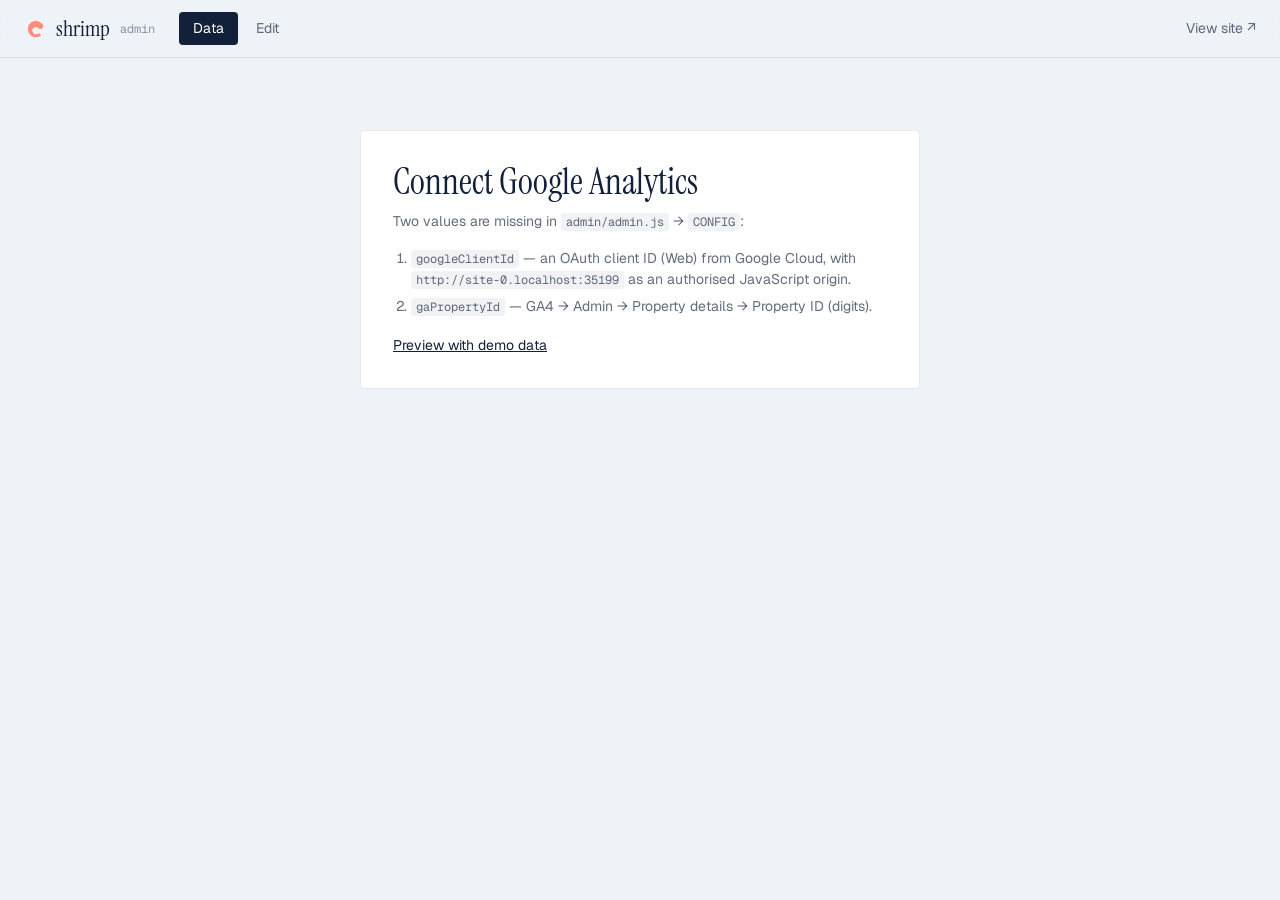
<file: admin/index.html>
<!doctype html>
<html lang="en">
<head>
  <meta charset="utf-8" />
  <meta name="viewport" content="width=device-width, initial-scale=1" />
  <meta name="robots" content="noindex, nofollow" />
  <title>shrimp · admin</title>
  <link rel="icon" href="data:image/svg+xml,%3Csvg xmlns='http://www.w3.org/2000/svg' viewBox='0 0 100 100'%3E%3Cpath d='M76,28.1 A34 34 0 1 0 68,78.8 A6.8 6.8 0 0 0 57.9,69.7 A15 15 0 1 1 61.5,47.4 A12.1 12.1 0 0 0 76,28.1 Z' fill='%23ff8c78'/%3E%3C/svg%3E" />
  <link rel="preconnect" href="https://fonts.googleapis.com" />
  <link rel="preconnect" href="https://fonts.gstatic.com" crossorigin />
  <link href="https://fonts.googleapis.com/css2?family=Instrument+Serif:ital@0;1&family=Geist:wght@400;500&family=Geist+Mono:wght@400;500&display=swap" rel="stylesheet" />
  <link rel="stylesheet" href="admin.css?v=1" />
</head>
<body>
  <header class="top">
    <a class="logo" href="../">
      <svg viewBox="0 0 100 100" width="24" height="24"><path d="M76,28.1 A34 34 0 1 0 68,78.8 A6.8 6.8 0 0 0 57.9,69.7 A15 15 0 1 1 61.5,47.4 A12.1 12.1 0 0 0 76,28.1 Z" fill="#ff8c78" /></svg>
      shrimp <span>admin</span>
    </a>
    <nav class="tabs" role="tablist">
      <button role="tab" data-tab="data" aria-selected="true">Data</button>
      <button role="tab" data-tab="edit" aria-selected="false">Edit</button>
    </nav>
    <div class="top-right">
      <span class="demo-badge" id="demo-badge" hidden>demo mode</span>
      <a href="../" target="_blank" rel="noopener">View site ↗</a>
    </div>
  </header>

  <main>
    <!-- ================= data ================= -->
    <section class="panel" id="panel-data">
      <div class="gate" id="data-gate" hidden></div>

      <div id="data-body" hidden>
        <div class="toolbar">
          <div class="seg" id="range" role="group" aria-label="Date range">
            <button data-range="7">7 days</button>
            <button data-range="28" class="on">28 days</button>
            <button data-range="90">90 days</button>
          </div>
          <button class="ghost" id="refresh">Refresh</button>
          <span class="muted" id="updated"></span>
        </div>

        <div class="live" id="live"></div>

        <div class="kpis" id="kpis"></div>

        <div class="grid">
          <article class="box span-2">
            <h3>Visitors per day</h3>
            <div id="trend" class="chart"></div>
          </article>
          <article class="box">
            <h3>Cities</h3>
            <div id="cities"></div>
          </article>
          <article class="box">
            <h3>Where they came from</h3>
            <div id="sources"></div>
          </article>
          <article class="box">
            <h3>Devices</h3>
            <div id="devices"></div>
          </article>
          <article class="box">
            <h3>Browsers</h3>
            <div id="browsers"></div>
          </article>
          <article class="box span-2">
            <h3>Recent visits</h3>
            <div id="recent"></div>
          </article>
          <article class="box span-2 clarity">
            <div>
              <h3>Microsoft Clarity</h3>
              <p class="muted">Session replays (mouse, scroll, clicks) and heatmaps live in Clarity.</p>
            </div>
            <div class="btns" id="clarity-links"></div>
          </article>
        </div>

        <label class="exclude">
          <input type="checkbox" id="exclude-me" />
          Don't track my own visits on this device
        </label>
      </div>
    </section>

    <!-- ================= edit ================= -->
    <section class="panel" id="panel-edit" hidden>
      <div class="gate" id="edit-gate" hidden></div>
      <form id="editor" hidden autocomplete="off"></form>
      <div class="savebar" id="savebar" hidden>
        <span id="save-state">No unsaved changes</span>
        <button type="button" class="ghost" id="revert">Discard changes</button>
        <button type="button" id="save">Save &amp; publish</button>
      </div>
    </section>
  </main>

  <div class="tip" id="tip" role="tooltip" hidden></div>

  <script src="https://accounts.google.com/gsi/client" async defer></script>
  <script src="admin.js?v=2"></script>
</body>
</html>
</file>
<file: admin/admin.css>
/* =========================================================
   shrimp admin — same type & palette as the site, no grain
   ========================================================= */
:root {
  --serif: "Instrument Serif", "Times New Roman", serif;
  --sans: "Geist", ui-sans-serif, system-ui, sans-serif;
  --mono: "Geist Mono", ui-monospace, monospace;

  --bg: #eef3f7;
  --surface: #ffffff;
  --ink: #13203a;
  --ink-2: rgba(19, 32, 58, .66);
  --ink-3: rgba(19, 32, 58, .45);
  --line: rgba(19, 32, 58, .1);
  --track: rgba(19, 32, 58, .06);
  --data: #3a679d;          /* the one data colour: site blue */
  --data-soft: rgba(58, 103, 157, .14);
  --shrimp: #ee6a5c;
  --good: #2f7d5b;
  --bad: #c2453b;
  --radius: 4px;
}

* { box-sizing: border-box; }
body {
  margin: 0;
  background: var(--bg);
  color: var(--ink);
  font-family: var(--sans);
  font-size: 14px;
  line-height: 1.5;
}
a { color: inherit; }
button, input, textarea, select { font: inherit; color: inherit; }
[hidden] { display: none !important; }
.muted { color: var(--ink-2); }
small { font-weight: 400; color: var(--ink-3); font-size: 12px; }
.mt { margin-top: 18px; }

/* ---------- top bar ---------- */
.top {
  position: sticky; top: 0; z-index: 10;
  display: flex; align-items: center; gap: 24px;
  padding: 12px 24px;
  background: rgba(238, 243, 247, .85);
  backdrop-filter: blur(12px);
  -webkit-backdrop-filter: blur(12px);
  border-bottom: 1px solid var(--line);
}
.logo { display: flex; align-items: center; gap: 8px; font-family: var(--serif); font-size: 22px; text-decoration: none; }
.logo span { font-family: var(--mono); font-size: 12px; color: var(--ink-3); margin-left: 2px; }
.tabs { display: flex; gap: 4px; }
.tabs button {
  padding: 6px 14px; border: 0; border-radius: var(--radius);
  background: none; color: var(--ink-2); cursor: pointer;
}
.tabs button[aria-selected="true"] { background: var(--ink); color: #fff; }
.top-right { margin-left: auto; display: flex; align-items: center; gap: 16px; }
.top-right a { color: var(--ink-2); text-decoration: none; }
.top-right a:hover { color: var(--ink); }
.demo-badge { font-family: var(--mono); font-size: 11px; padding: 3px 8px; border-radius: var(--radius); background: #fff1d6; color: #8a5a00; }

main { max-width: 1180px; margin: 0 auto; padding: 24px; }

/* ---------- buttons & inputs ---------- */
button.primary, .savebar #save, .gate button:not(.ghost) {
  padding: 9px 16px; border: 0; border-radius: var(--radius);
  background: var(--ink); color: #fff; cursor: pointer;
}
button.ghost {
  padding: 8px 14px; border: 1px solid var(--line); border-radius: var(--radius);
  background: var(--surface); cursor: pointer;
}
button:disabled { opacity: .5; cursor: default; }
input[type="text"], input[type="url"], input[type="email"], input[type="password"], textarea {
  width: 100%;
  padding: 8px 10px;
  border: 1px solid var(--line); border-radius: var(--radius);
  background: var(--surface);
  outline: none;
}
input:focus, textarea:focus { border-color: var(--data); box-shadow: 0 0 0 3px var(--data-soft); }
textarea { resize: vertical; min-height: 64px; }

/* ---------- gates (sign-in / setup) ---------- */
.gate {
  max-width: 560px; margin: 48px auto;
  padding: 32px;
  background: var(--surface);
  border: 1px solid var(--line); border-radius: var(--radius);
}
.gate h2 { font-family: var(--serif); font-weight: 400; font-size: 36px; line-height: 1.05; margin: 0 0 10px; }
.gate p { color: var(--ink-2); margin: 0 0 16px; }
.gate ol { padding-left: 18px; color: var(--ink-2); margin: 0 0 18px; }
.gate ol li { margin-bottom: 6px; }
.gate code { font-family: var(--mono); font-size: 12px; background: var(--track); padding: 1px 5px; border-radius: 3px; }
.gate .row { display: flex; gap: 8px; flex-wrap: wrap; align-items: center; }
.gate .err { color: var(--bad); margin-top: 10px; }

/* ---------- data: toolbar, live strip, kpis ---------- */
.toolbar { display: flex; align-items: center; gap: 12px; margin-bottom: 16px; flex-wrap: wrap; }
.seg { display: inline-flex; background: var(--surface); border: 1px solid var(--line); border-radius: var(--radius); padding: 2px; }
.seg button { padding: 6px 12px; border: 0; background: none; border-radius: 3px; cursor: pointer; color: var(--ink-2); }
.seg button.on { background: var(--ink); color: #fff; }

.live {
  display: flex; align-items: center; gap: 10px; flex-wrap: wrap;
  padding: 10px 14px; margin-bottom: 16px;
  background: var(--surface); border: 1px solid var(--line); border-radius: var(--radius);
}
.live .dot { width: 8px; height: 8px; border-radius: 50%; background: var(--good); }
.live b { font-weight: 500; }
.live .where { color: var(--ink-2); }

.kpis { display: grid; grid-template-columns: repeat(5, 1fr); gap: 12px; margin-bottom: 16px; }
.kpi { padding: 16px; background: var(--surface); border: 1px solid var(--line); border-radius: var(--radius); }
.kpi .label { font-size: 12px; color: var(--ink-2); }
.kpi .value { font-family: var(--serif); font-size: 40px; line-height: 1.1; font-variant-numeric: tabular-nums; }

/* ---------- data: boxes ---------- */
.grid { display: grid; grid-template-columns: repeat(2, 1fr); gap: 12px; }
.box { padding: 18px; background: var(--surface); border: 1px solid var(--line); border-radius: var(--radius); min-width: 0; }
.box.span-2 { grid-column: 1 / -1; }
.box h3 { margin: 0 0 14px; font-size: 14px; font-weight: 500; }
.box .note { color: var(--ink-3); font-size: 13px; }
.box .note code { font-family: var(--mono); font-size: 12px; }
.clarity { display: flex; justify-content: space-between; align-items: center; gap: 16px; flex-wrap: wrap; }
.clarity h3 { margin-bottom: 4px; }
.clarity p { margin: 0; }
.btns { display: flex; gap: 8px; flex-wrap: wrap; }
.btns a { padding: 8px 14px; border: 1px solid var(--line); border-radius: var(--radius); text-decoration: none; }
.btns a:hover { border-color: var(--data); color: var(--data); }

/* bar list: label | bar | value. one hue, 4px rounded data end, values always printed */
.bars { display: grid; grid-template-columns: minmax(90px, 38%) 1fr auto; gap: 6px 10px; align-items: center; }
.bars .l { overflow: hidden; text-overflow: ellipsis; white-space: nowrap; color: var(--ink); }
.bars .l small { margin-left: 4px; }
.bars .t { height: 10px; background: var(--track); border-radius: 0 4px 4px 0; position: relative; }
.bars .b { position: absolute; inset: 0 auto 0 0; background: var(--data); border-radius: 0 4px 4px 0; min-width: 2px; }
.bars .row-hit { display: contents; }
.bars .row-hit:hover .b { background: #2a4f7d; }
.bars .v { font-family: var(--mono); font-size: 12px; color: var(--ink-2); text-align: right; font-variant-numeric: tabular-nums; }

/* line chart */
.chart { position: relative; }
.chart svg { display: block; width: 100%; height: 220px; overflow: visible; }
.chart .grid-line { stroke: var(--line); stroke-width: 1; }
.chart .axis { fill: var(--ink-3); font-family: var(--mono); font-size: 11px; }
.chart .line { fill: none; stroke: var(--data); stroke-width: 2; stroke-linejoin: round; stroke-linecap: round; }
.chart .area { fill: var(--data-soft); }
.chart .cross { stroke: var(--ink-3); stroke-width: 1; }
.chart .hover-dot { fill: var(--data); stroke: #fff; stroke-width: 2; }

/* recent visits table */
table { width: 100%; border-collapse: collapse; font-size: 13px; }
th { text-align: left; font-weight: 500; color: var(--ink-2); padding: 6px 8px; border-bottom: 1px solid var(--line); white-space: nowrap; }
td { padding: 7px 8px; border-bottom: 1px solid var(--line); white-space: nowrap; }
td.num { font-family: var(--mono); font-size: 12px; text-align: right; }
.table-wrap { overflow-x: auto; }

.tip {
  position: fixed; z-index: 50; pointer-events: none;
  padding: 6px 10px;
  background: var(--ink); color: #fff;
  border-radius: var(--radius);
  font-size: 12px; line-height: 1.4;
  white-space: nowrap;
}
.tip b { font-weight: 500; }

.exclude { display: flex; align-items: center; gap: 8px; margin: 18px 0 0; color: var(--ink-2); cursor: pointer; }

.skeleton { height: 120px; border-radius: var(--radius); background: linear-gradient(90deg, var(--track), rgba(19,32,58,.03), var(--track)); background-size: 200% 100%; animation: shimmer 1.4s linear infinite; }
@keyframes shimmer { to { background-position: -200% 0; } }

/* ---------- editor ---------- */
#editor { display: grid; gap: 16px; padding-bottom: 90px; }
.ed-sec { padding: 20px; background: var(--surface); border: 1px solid var(--line); border-radius: var(--radius); }
.ed-sec > h3 { font-family: var(--serif); font-weight: 400; font-size: 26px; margin: 0 0 4px; }
.ed-sec > p.hint { margin: 0 0 14px; color: var(--ink-3); font-size: 13px; }
.field { display: grid; gap: 4px; margin-bottom: 12px; }
.field > span { font-size: 12px; color: var(--ink-2); }
.fields-2 { display: grid; grid-template-columns: 1fr 1fr; gap: 0 12px; }

.items { display: grid; gap: 10px; }
.item { display: grid; grid-template-columns: 1fr auto; gap: 12px; padding: 14px; border: 1px solid var(--line); border-radius: var(--radius); background: #fbfcfd; }
.item.off { opacity: .55; }
.item .ctrls { display: flex; flex-direction: column; gap: 4px; }
.item .ctrls button { width: 30px; height: 28px; padding: 0; border: 1px solid var(--line); border-radius: var(--radius); background: var(--surface); cursor: pointer; color: var(--ink-2); }
.item .ctrls button:hover:not(:disabled) { color: var(--ink); border-color: var(--ink-3); }
.item .ctrls button.del:hover { color: var(--bad); border-color: var(--bad); }
.item.row { grid-template-columns: 1fr 1fr auto; align-items: end; padding: 10px; }
.item.row .ctrls { flex-direction: row; }
.item.row.single { grid-template-columns: 1fr auto; }
.item.row .field { margin: 0; }
.proj { display: grid; grid-template-columns: 140px 1fr; gap: 14px; }
.proj .cover { aspect-ratio: 3 / 2; border-radius: var(--radius); background: var(--track) center / cover no-repeat; border: 1px solid var(--line); }
.check { display: inline-flex; align-items: center; gap: 6px; font-size: 13px; color: var(--ink-2); }
.add { margin-top: 10px; }

.savebar {
  position: fixed; left: 50%; bottom: 16px; transform: translateX(-50%);
  z-index: 20;
  display: flex; align-items: center; gap: 10px;
  padding: 10px 10px 10px 16px;
  background: var(--surface); border: 1px solid var(--line); border-radius: var(--radius);
  box-shadow: 0 12px 40px -16px rgba(19, 32, 58, .35);
  max-width: calc(100vw - 32px);
}
.savebar.dirty #save-state { color: var(--shrimp); }
.savebar .ok { color: var(--good); }
.savebar .bad { color: var(--bad); }

@media (max-width: 860px) {
  .kpis { grid-template-columns: repeat(2, 1fr); }
  .grid { grid-template-columns: 1fr; }
  .fields-2, .proj, .item.row, .item.row.single { grid-template-columns: 1fr; }
  .top { flex-wrap: wrap; gap: 12px; padding: 10px 16px; }
  main { padding: 16px; }
}
</file>
